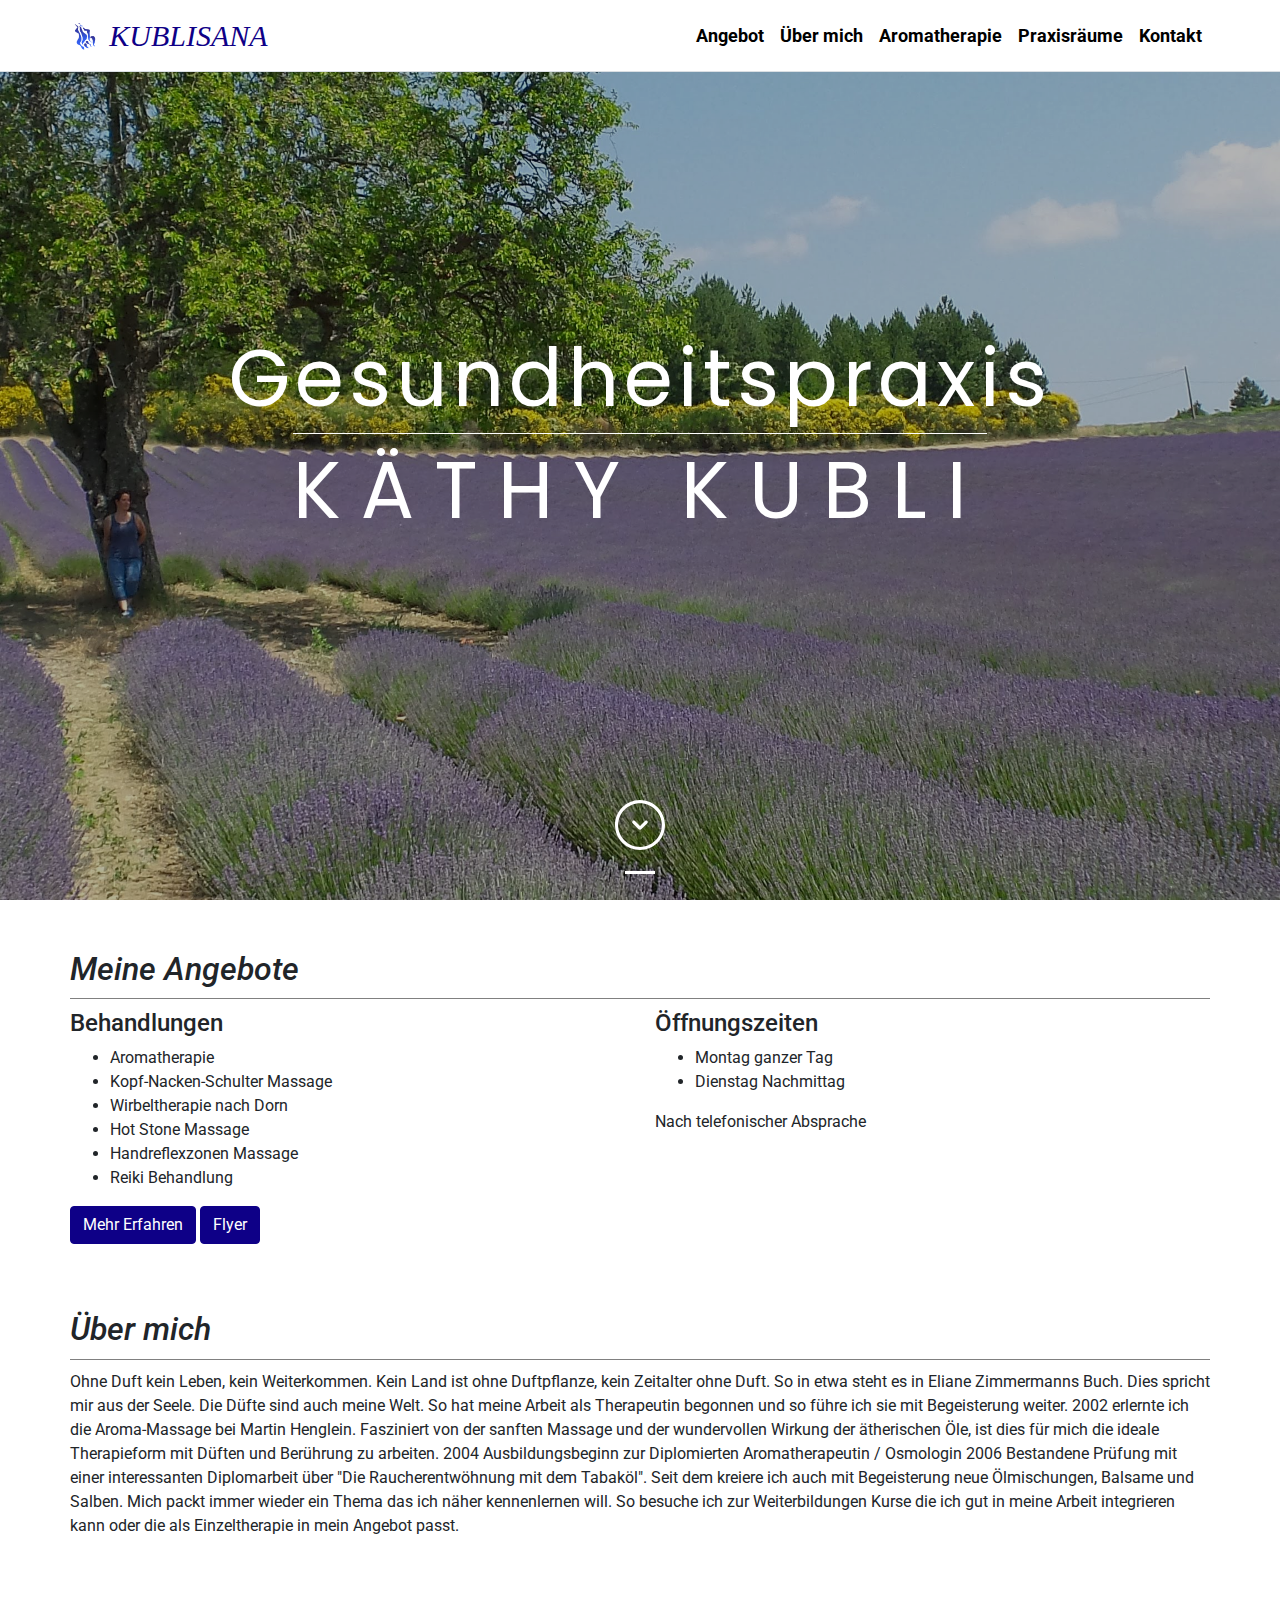
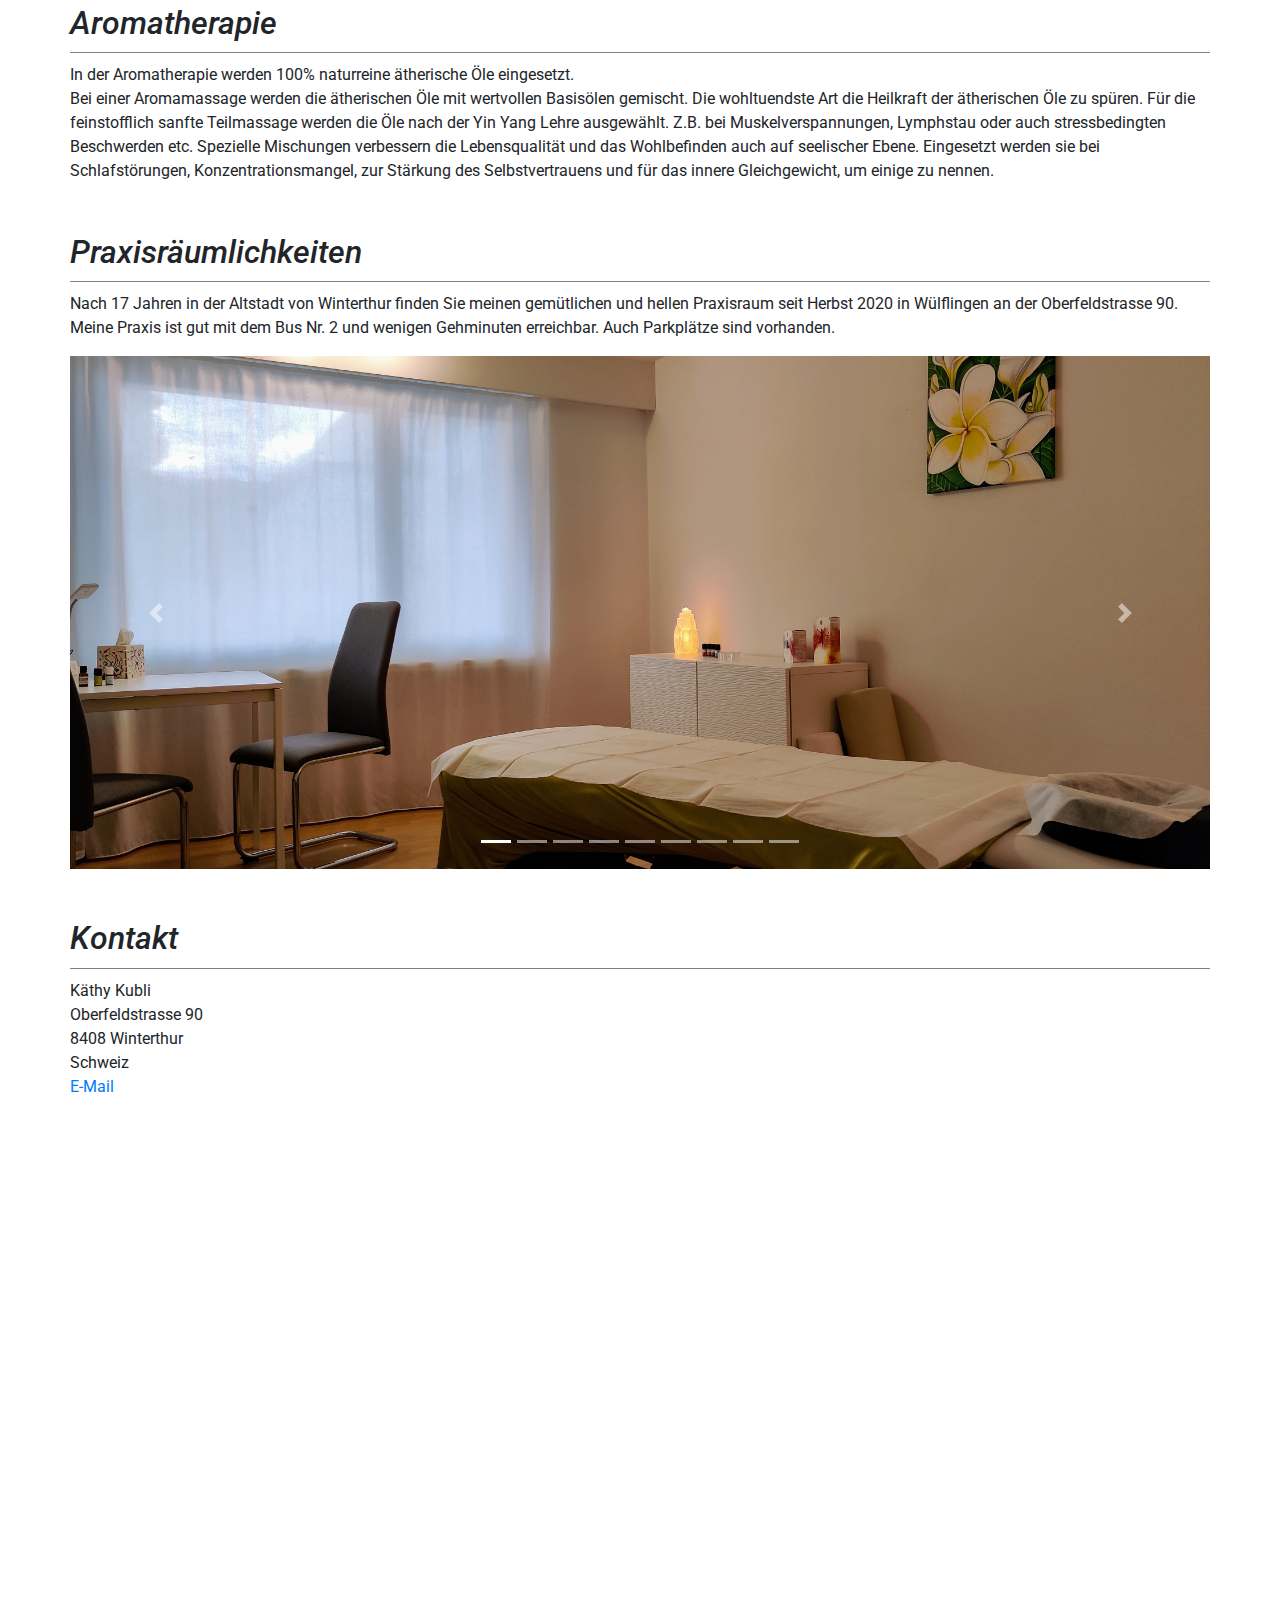
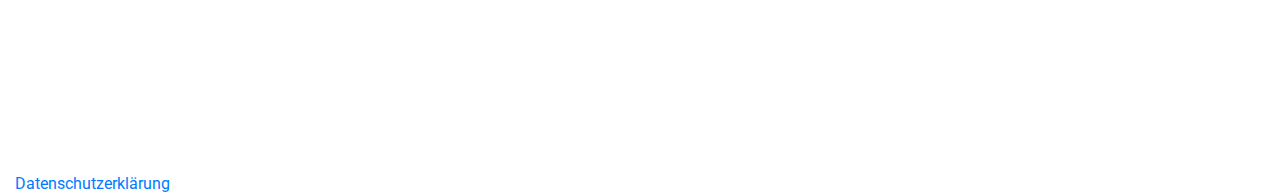
<file: index.html>
<!DOCTYPE html>
<html lang="en-US">
<head>
    <meta http-equiv="X-UA-Compatible" content="IE=edge"/>
	<meta name="description" content="Kublisana Webseite"/>

    <meta charset="utf-8"/>
    <title>Kublisana</title>
    <meta name="viewport"
          content="width=device-width, initial-scale=1.0, maximum-scale=1.0, user-scalable=no, viewport-fit=cover"/>
    <meta name="referrer" content="origin-when-cross-origin"/>
    <link rel="stylesheet" href="https://stackpath.bootstrapcdn.com/bootstrap/4.4.1/css/bootstrap.min.css"
          integrity="sha384-Vkoo8x4CGsO3+Hhxv8T/Q5PaXtkKtu6ug5TOeNV6gBiFeWPGFN9MuhOf23Q9Ifjh" crossorigin="anonymous">
    <script src="https://code.jquery.com/jquery-3.4.1.slim.min.js"
            integrity="sha384-J6qa4849blE2+poT4WnyKhv5vZF5SrPo0iEjwBvKU7imGFAV0wwj1yYfoRSJoZ+n"
            crossorigin="anonymous"></script>
    <script src="https://cdn.jsdelivr.net/npm/popper.js@1.16.0/dist/umd/popper.min.js"
            integrity="sha384-Q6E9RHvbIyZFJoft+2mJbHaEWldlvI9IOYy5n3zV9zzTtmI3UksdQRVvoxMfooAo"
            crossorigin="anonymous"></script>
    <script src="https://stackpath.bootstrapcdn.com/bootstrap/4.4.1/js/bootstrap.min.js"
            integrity="sha384-wfSDF2E50Y2D1uUdj0O3uMBJnjuUD4Ih7YwaYd1iqfktj0Uod8GCExl3Og8ifwB6"
            crossorigin="anonymous"></script>


    <link href="https://fonts.googleapis.com/css2?family=Poppins:wght@400;500;600;700;800&display=swap"
          rel="stylesheet">
    <link href="https://fonts.googleapis.com/css2?family=Roboto&display=swap" rel="stylesheet">

    <link rel="stylesheet" href="assets/css/main.css">
	<!-- Google Tag Manager -->
<script>(function(w,d,s,l,i){w[l]=w[l]||[];w[l].push({'gtm.start':
new Date().getTime(),event:'gtm.js'});var f=d.getElementsByTagName(s)[0],
j=d.createElement(s),dl=l!='dataLayer'?'&l='+l:'';j.async=true;j.src=
'https://www.googletagmanager.com/gtm.js?id='+i+dl;f.parentNode.insertBefore(j,f);
})(window,document,'script','dataLayer','GTM-TBK74HD');</script>
<!-- End Google Tag Manager -->

</head>
<body class="ltr">
<!-- Google Tag Manager (noscript) -->
<noscript><iframe src="https://www.googletagmanager.com/ns.html?id=GTM-TBK74HD"
height="0" width="0" style="display:none;visibility:hidden"></iframe></noscript>
<!-- End Google Tag Manager (noscript) -->
<div class="header">


    <nav class="navbar navbar-expand-lg fixed-top container-fluid d-none d-md-block">
        <div class="container-fluid">
            <a class="navbar-brand" href="#">
			<img src="assets/media/images/logo.PNG" height="35" class="d-inline-block align-text-top" alt="Logo" />
			Kublisana</a>
            <button class="navbar-toggler" type="button" data-toggle="collapse" data-target="#navbarNav"
                    aria-controls="navbarNav" aria-expanded="false" aria-label="Toggle navigation">
                <span class="navbar-toggler-icon"></span>
            </button>
            <div class="collapse navbar-collapse " id="navbarNav">
                <ul class="navbar-nav">
                    <li class="nav-item">
                        <a class="nav-link" href="#offer-anchor">Angebot</a>
                    </li>
                    <li class="nav-item active">
                        <a class="nav-link" href="#about-anchor">Über mich</a>
                    </li>
                    <li class="nav-item">
                        <a class="nav-link" href="#aroma-anchor">Aromatherapie</a>
                    </li>
                    <li class="nav-item">
                        <a class="nav-link" href="#room-anchor">Praxisräume</a>
                    </li>
                    <li class="nav-item">
                        <a class="nav-link" href="#contact-anchor">Kontakt</a>
                    </li>
                </ul>
            </div>
        </div>
    </nav>

    <div id="entry-image" class="d-md-none">
        <img src="assets/media/images/titelbild.jpg" alt="Titelbild"/>
        <div class="hero">
            <h1>
                <p>Gesundheitspraxis</p>
                <span>Käthy Kubli</span>
            </h1>
        </div>
    </div>

    <div id="entry-slider" class="carousel slide d-none d-md-block" data-interval="false" data-ride="carousel">
        <ol class="carousel-indicators">
            <li data-target="#entry-slider" data-slide-to="0" class="active"></li>
        </ol>
        <div class="carousel-inner">
            <div class="carousel-item active">
                <img style="transform: translate(0,-290px);" class="d-block" src="assets/media/images/titelbild.jpg"
                     alt="Fliederfeld">
            </div>
        </div>
       <!-- <a class="carousel-control-prev" href="#entry-slider" role="button" data-slide="prev">
            <span class="carousel-control-prev-icon" aria-hidden="true"></span>
            <span class="sr-only">Zurück</span>
        </a>
        <a class="carousel-control-next" href="#entry-slider" role="button" data-slide="next">
            <span class="carousel-control-next-icon" aria-hidden="true"></span>
            <span class="sr-only">Weiter</span>
        </a>-->
    </div>


    <div class="overlay d-none d-md-block">
        <div class="hero">
            <h1>
                <p>Gesundheitspraxis</p>
                <span>Käthy Kubli</span>
            </h1>


        </div>
		<a id="scroll" href="#offer-anchor">
			<svg viewBox="0 0 32 32">

				<path class="st0"
					  d="M16,32C7.2,32,0,24.8,0,16S7.2,0,16,0s16,7.2,16,16S24.8,32,16,32z M16,2C8.3,2,2,8.3,2,16s6.3,14,14,14  s14-6.3,14-14S23.7,2,16,2z"></path>
				<path class="st0"
					  d="M20.7,14.8l-3.8,3.8C16.6,18.9,16.3,19,16,19c-0.3,0-0.6-0.1-0.9-0.3l-3.8-3.8c-0.4-0.4-0.4-1.1,0-1.5  c0.4-0.4,1.1-0.4,1.5,0l3.2,3.2l3.2-3.2c0.4-0.4,1.1-0.4,1.5,0C21.1,13.7,21.1,14.4,20.7,14.8z"></path>
			</svg>
		</a>
    </div>
</div>


<div id="content" class="container-fluid">
    <section id="offer">
	<span class="anchor" id="offer-anchor"></span>
        <div class="row">
            <div class="col-md-12">
            <h2>Meine Angebote</h2>
            </div>
        </div>
        <div class="row">
            <div class="col-md-6">
                <h3>Behandlungen</h3>

				<ul>
					<li>Aromatherapie</li>
					<li>Kopf-Nacken-Schulter Massage</li>
					<li>Wirbeltherapie nach Dorn</li>
					<li>Hot Stone Massage</li>
					<li>Handreflexzonen Massage</li>
					<li>Reiki Behandlung</li>

				</ul>

				<a class="btn btn-primary" href="#aroma-anchor">Mehr Erfahren</a>
				<a class="btn btn-primary" href="assets/media/flyer.pdf" download>Flyer</a>
				<p></p>
            </div>
            <div class="col-md-6">
                <h3>Öffnungszeiten</h3>
				<ul>
					<li>Montag ganzer Tag</li>
					<li>Dienstag Nachmittag</li>
				</ul>
				<p>Nach telefonischer Absprache</p>
            </div>
        </div>
    </section>
    <section id="about">
		<span class="anchor" id="about-anchor"></span>
        <div class="row">
            <div class="col-12">
                <h2>Über mich</h2>
				<p>Ohne Duft kein Leben, kein Weiterkommen. Kein Land ist ohne Duftpflanze, kein Zeitalter ohne Duft. So in etwa steht es in Eliane Zimmermanns Buch.

Dies spricht mir aus der Seele. Die Düfte sind auch meine Welt. So hat meine Arbeit als Therapeutin begonnen und so führe ich sie mit Begeisterung weiter.

2002 erlernte ich die Aroma-Massage bei Martin Henglein. Fasziniert von der sanften Massage und der wundervollen Wirkung der ätherischen Öle, ist dies für mich die ideale Therapieform mit Düften und Berührung zu arbeiten.

2004 Ausbildungsbeginn zur Diplomierten Aromatherapeutin / Osmologin
2006 Bestandene Prüfung mit einer interessanten Diplomarbeit über "Die Raucherentwöhnung mit dem Tabaköl".

Seit dem kreiere ich auch mit Begeisterung neue Ölmischungen, Balsame und Salben.

Mich packt immer wieder ein Thema das ich näher kennenlernen will. So besuche ich zur Weiterbildungen Kurse die ich gut in meine Arbeit integrieren kann oder die als Einzeltherapie in mein Angebot passt.</p>
            </div>
        </div>
    </section>
    <section id="aroma">
		<span class="anchor" id="aroma-anchor"></span>
        <h2>Aromatherapie</h2>
				<p>In der Aromatherapie werden 100% naturreine ätherische Öle eingesetzt.<br>
		Bei einer Aromamassage werden die ätherischen Öle mit wertvollen Basisölen gemischt. Die
		wohltuendste Art die Heilkraft der ätherischen Öle zu spüren. Für die feinstofflich sanfte
		Teilmassage werden die Öle nach der Yin Yang Lehre ausgewählt.
		Z.B. bei Muskelverspannungen, Lymphstau oder auch stressbedingten Beschwerden etc.
		Spezielle Mischungen verbessern die Lebensqualität und das Wohlbefinden auch auf
		seelischer Ebene. Eingesetzt werden sie bei Schlafstörungen, Konzentrationsmangel, zur
		Stärkung des Selbstvertrauens und für das innere Gleichgewicht, um einige zu nennen.</p>

    </section>

	<section id="room">
		<span class="anchor" id="room-anchor"></span>
        <h2>Praxisräumlichkeiten</h2>
        <p>Nach 17 Jahren in der Altstadt von Winterthur finden Sie meinen gemütlichen und hellen
Praxisraum seit Herbst 2020 in Wülflingen an der Oberfeldstrasse 90. Meine Praxis ist gut
mit dem Bus Nr. 2 und wenigen Gehminuten erreichbar. Auch Parkplätze sind vorhanden.</p>

        <div id="gallery-room" class="carousel slide d-md-block" data-interval="false" data-ride="carousel">
            <ol class="carousel-indicators">
                <li data-target="#gallery-room" data-slide-to="0" class="active"></li>
                <li data-target="#gallery-room" data-slide-to="1"></li>
                <li data-target="#gallery-room" data-slide-to="2"></li>
                <li data-target="#gallery-room" data-slide-to="3"></li>
                <li data-target="#gallery-room" data-slide-to="4"></li>
                <li data-target="#gallery-room" data-slide-to="6"></li>
                <li data-target="#gallery-room" data-slide-to="7"></li>
                <li data-target="#gallery-room" data-slide-to="8"></li>
                <li data-target="#gallery-room" data-slide-to="9"></li>
            </ol>
            <div class="carousel-inner">
              <div class="carousel-item active">
                          <img class="d-block" src="assets/media/images/praxis/6.jpg"
                               alt="">
      				</div>
                <div class="carousel-item ">
                    <img class="d-block" src="assets/media/images/praxis/2.jpg" alt="">
                </div>
                <div class="carousel-item">
                    <img class="d-block" src="assets/media/images/praxis/3.jpg" alt="">
                </div>
                <div class="carousel-item">
                    <img class="d-block" src="assets/media/images/praxis/4.jpg"
                         alt="">
				</div>
				<div class="carousel-item">
                    <img class="d-block" src="assets/media/images/praxis/5.jpg"
                         alt="">
				</div>

				<div class="carousel-item">
                    <img class="d-block" src="assets/media/images/praxis/7.jpg"
                         alt="">
				</div>
				<div class="carousel-item">
                    <img class="d-block" src="assets/media/images/praxis/8.jpg"
                         alt="">
				</div>
				<div class="carousel-item">
                    <img class="d-block" src="assets/media/images/praxis/9.jpg"
                         alt="">
				</div>
        <div class="carousel-item ">
            <img class="d-block" src="assets/media/images/praxis/1.jpg" alt="">
        </div>
            </div>
            <a class="carousel-control-prev" href="#gallery-room" role="button" data-slide="prev">
                <span class="carousel-control-prev-icon" aria-hidden="true"></span>
                <span class="sr-only">Zurück</span>
            </a>
            <a class="carousel-control-next" href="#gallery-room" role="button" data-slide="next">
                <span class="carousel-control-next-icon" aria-hidden="true"></span>
                <span class="sr-only">Weiter</span>
            </a>

        </div>

    </section>
    <section id="contact">
		<span class="anchor" id="contact-anchor"></span>
        <h2>Kontakt</h2>
        <p><span>Käthy Kubli</span>
            <span>Oberfeldstrasse 90</span>
            <span>8408 Winterthur</span>
            <span>Schweiz</span>
			<a href="#mail" class="mail" data-email="kathy.kubliATkublisanaDOTch">E-Mail</a>
        </p>
        <div class="d-none d-lg-block">
            <iframe title="Google Maps - Praxis" src="https://www.google.com/maps/embed?pb=!1m18!1m12!1m3!1d2695.05284409421!2d8.69643771532428!3d47.50836207917831!2m3!1f0!2f0!3f0!3m2!1i1024!2i768!4f13.1!3m3!1m2!1s0x479a99595aea8a27%3A0x4edd6300c7eb239!2sOberfeldstrasse%2090%2C%208408%20Winterthur!5e0!3m2!1sde!2sch!4v1641400007560!5m2!1sde!2sch" width="1170" height="600" frameborder="0" style="border:0;" allowfullscreen="" aria-hidden="false" tabindex="0"></iframe>
        </div>
        <div class="d-lg-none">
            <a href="https://goo.gl/maps/1qMDCoZV1VMwVZVb6">Link zu Google Maps</a>
        </div>

    </section>

</div>
<footer class="container-fluid">
<div class="row">
<div class="col-12">
<a href="assets/media/datenschutz.html">Datenschutzerklärung</a>
</div>
</div>
</footer>

<script type="text/javascript">
jQuery('document').ready(function () {
    jQuery('.mail').on('click',function(event)
    {
        event.preventDefault();
        jQuery(this).off("click");
        var email = jQuery(this).attr("data-email").replace(/AT/,'@').replace(/DOT/,'.');
        jQuery(this).removeClass("hiddenMail");
        jQuery(this).html(email);
        jQuery(this).attr("href","mailto:"+email);
    });
});
</script>
</body>
</html>
</file>
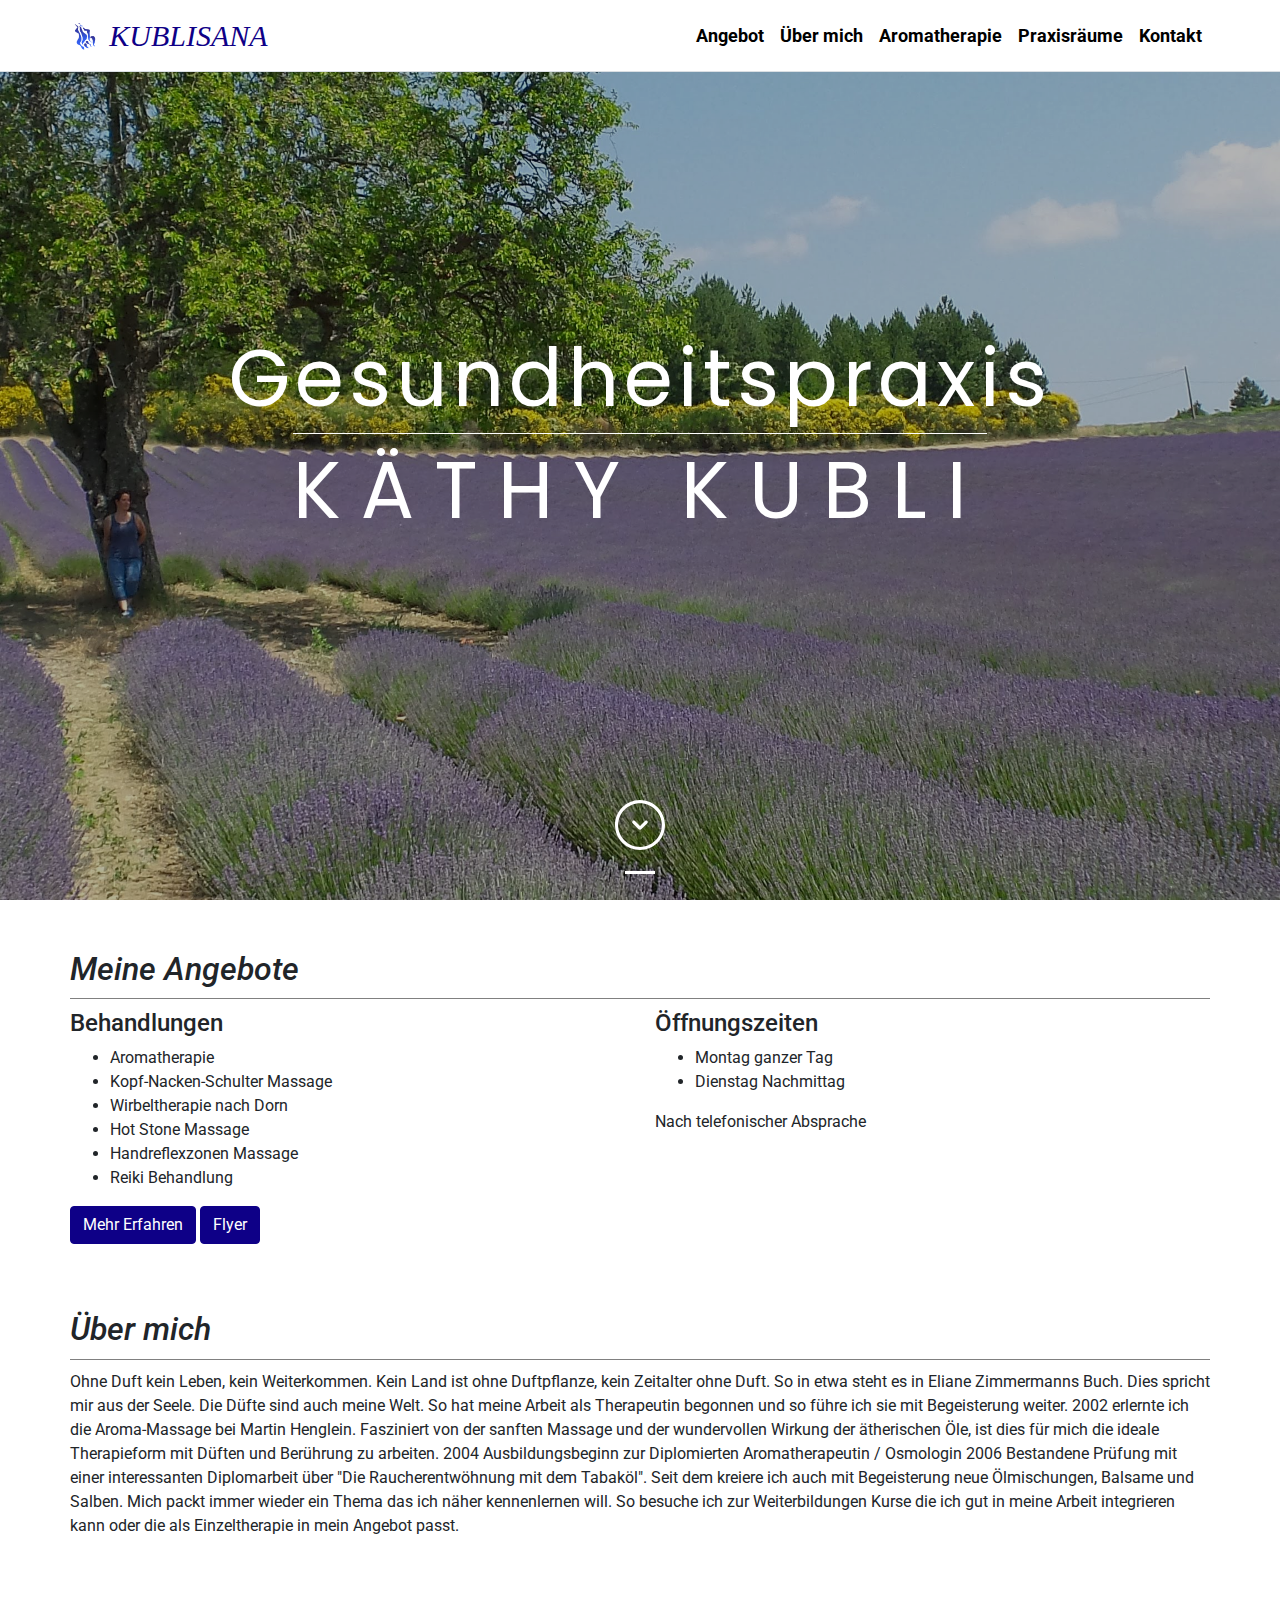
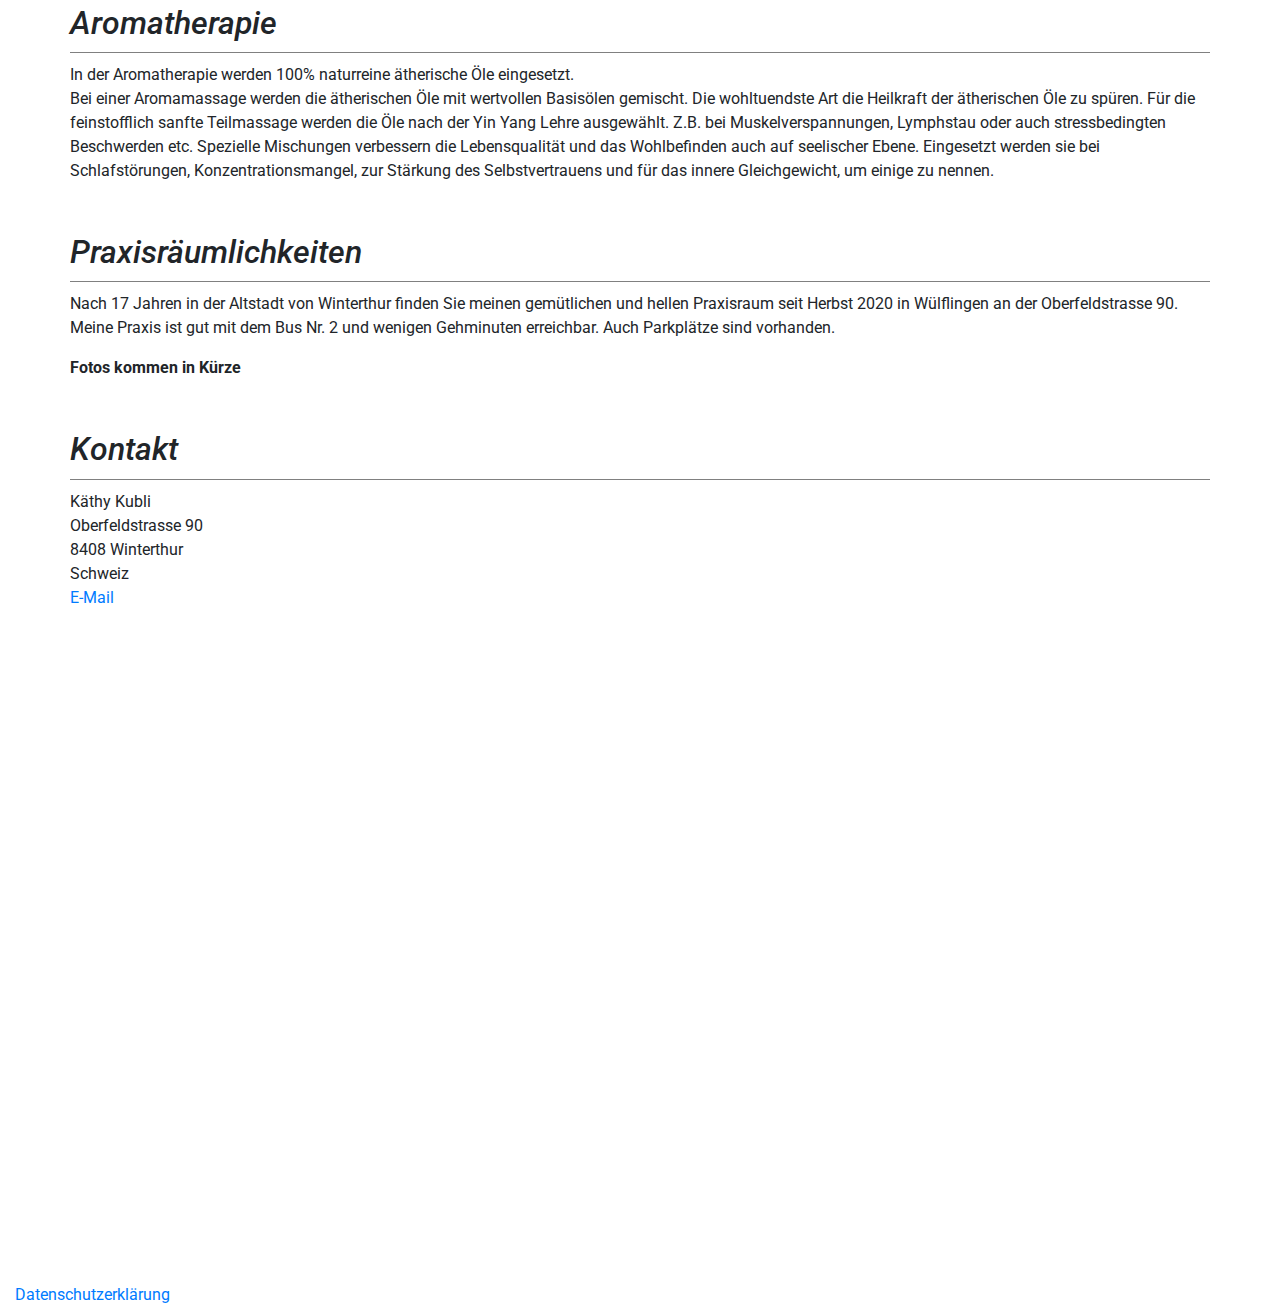
<file: web/index.html>
<!DOCTYPE html>
<html lang="en-US">
<head>
    <meta http-equiv="X-UA-Compatible" content="IE=edge"/>
	<meta name="description" content="Kublisana Webseite"/>

    <meta charset="utf-8"/>
    <title>Kublisana</title>
    <meta name="viewport"
          content="width=device-width, initial-scale=1.0, maximum-scale=1.0, user-scalable=no, viewport-fit=cover"/>
    <meta name="referrer" content="origin-when-cross-origin"/>
    <link rel="stylesheet" href="https://stackpath.bootstrapcdn.com/bootstrap/4.4.1/css/bootstrap.min.css"
          integrity="sha384-Vkoo8x4CGsO3+Hhxv8T/Q5PaXtkKtu6ug5TOeNV6gBiFeWPGFN9MuhOf23Q9Ifjh" crossorigin="anonymous">
    <script src="https://code.jquery.com/jquery-3.4.1.slim.min.js"
            integrity="sha384-J6qa4849blE2+poT4WnyKhv5vZF5SrPo0iEjwBvKU7imGFAV0wwj1yYfoRSJoZ+n"
            crossorigin="anonymous"></script>
    <script src="https://cdn.jsdelivr.net/npm/popper.js@1.16.0/dist/umd/popper.min.js"
            integrity="sha384-Q6E9RHvbIyZFJoft+2mJbHaEWldlvI9IOYy5n3zV9zzTtmI3UksdQRVvoxMfooAo"
            crossorigin="anonymous"></script>
    <script src="https://stackpath.bootstrapcdn.com/bootstrap/4.4.1/js/bootstrap.min.js"
            integrity="sha384-wfSDF2E50Y2D1uUdj0O3uMBJnjuUD4Ih7YwaYd1iqfktj0Uod8GCExl3Og8ifwB6"
            crossorigin="anonymous"></script>


    <link href="https://fonts.googleapis.com/css2?family=Poppins:wght@400;500;600;700;800&display=swap"
          rel="stylesheet">
    <link href="https://fonts.googleapis.com/css2?family=Roboto&display=swap" rel="stylesheet">

    <link rel="stylesheet" href="assets/css/main.css">
	<!-- Google Tag Manager -->
<script>(function(w,d,s,l,i){w[l]=w[l]||[];w[l].push({'gtm.start':
new Date().getTime(),event:'gtm.js'});var f=d.getElementsByTagName(s)[0],
j=d.createElement(s),dl=l!='dataLayer'?'&l='+l:'';j.async=true;j.src=
'https://www.googletagmanager.com/gtm.js?id='+i+dl;f.parentNode.insertBefore(j,f);
})(window,document,'script','dataLayer','GTM-TBK74HD');</script>
<!-- End Google Tag Manager -->

</head>
<body class="ltr">
<!-- Google Tag Manager (noscript) -->
<noscript><iframe src="https://www.googletagmanager.com/ns.html?id=GTM-TBK74HD"
height="0" width="0" style="display:none;visibility:hidden"></iframe></noscript>
<!-- End Google Tag Manager (noscript) -->
<div class="header">


    <nav class="navbar navbar-expand-lg fixed-top container-fluid d-none d-md-block">
        <div class="container-fluid">
            <a class="navbar-brand" href="#">
			<img src="assets/media/images/logo.PNG" height="35" class="d-inline-block align-text-top" alt="Logo" />
			Kublisana</a>
            <button class="navbar-toggler" type="button" data-toggle="collapse" data-target="#navbarNav"
                    aria-controls="navbarNav" aria-expanded="false" aria-label="Toggle navigation">
                <span class="navbar-toggler-icon"></span>
            </button>
            <div class="collapse navbar-collapse " id="navbarNav">
                <ul class="navbar-nav">
                    <li class="nav-item">
                        <a class="nav-link" href="#offer-anchor">Angebot</a>
                    </li>
                    <li class="nav-item active">
                        <a class="nav-link" href="#about-anchor">Über mich</a>
                    </li>
                    <li class="nav-item">
                        <a class="nav-link" href="#aroma-anchor">Aromatherapie</a>
                    </li>
                    <li class="nav-item">
                        <a class="nav-link" href="#room-anchor">Praxisräume</a>
                    </li>
                    <li class="nav-item">
                        <a class="nav-link" href="#contact-anchor">Kontakt</a>
                    </li>
                </ul>
            </div>
        </div>
    </nav>

    <div id="entry-image" class="d-md-none">
        <img src="assets/media/images/titelbild.jpg" alt="Titelbild"/>
        <div class="hero">
            <h1>
                <p>Gesundheitspraxis</p>
                <span>Käthy Kubli</span>
            </h1>
        </div>
    </div>

    <div id="entry-slider" class="carousel slide d-none d-md-block" data-interval="false" data-ride="carousel">
        <ol class="carousel-indicators">
            <li data-target="#entry-slider" data-slide-to="0" class="active"></li>
        </ol>
        <div class="carousel-inner">
            <div class="carousel-item active">
                <img style="transform: translate(0,-290px);" class="d-block" src="assets/media/images/titelbild.jpg"
                     alt="Fliederfeld">
            </div>
        </div>
       <!-- <a class="carousel-control-prev" href="#entry-slider" role="button" data-slide="prev">
            <span class="carousel-control-prev-icon" aria-hidden="true"></span>
            <span class="sr-only">Zurück</span>
        </a>
        <a class="carousel-control-next" href="#entry-slider" role="button" data-slide="next">
            <span class="carousel-control-next-icon" aria-hidden="true"></span>
            <span class="sr-only">Weiter</span>
        </a>-->
    </div>


    <div class="overlay d-none d-md-block">
        <div class="hero">
            <h1>
                <p>Gesundheitspraxis</p>
                <span>Käthy Kubli</span>
            </h1>


        </div>
		<a id="scroll" href="#offer-anchor">
			<svg viewBox="0 0 32 32">

				<path class="st0"
					  d="M16,32C7.2,32,0,24.8,0,16S7.2,0,16,0s16,7.2,16,16S24.8,32,16,32z M16,2C8.3,2,2,8.3,2,16s6.3,14,14,14  s14-6.3,14-14S23.7,2,16,2z"></path>
				<path class="st0"
					  d="M20.7,14.8l-3.8,3.8C16.6,18.9,16.3,19,16,19c-0.3,0-0.6-0.1-0.9-0.3l-3.8-3.8c-0.4-0.4-0.4-1.1,0-1.5  c0.4-0.4,1.1-0.4,1.5,0l3.2,3.2l3.2-3.2c0.4-0.4,1.1-0.4,1.5,0C21.1,13.7,21.1,14.4,20.7,14.8z"></path>
			</svg>
		</a>
    </div>
</div>


<div id="content" class="container-fluid">
    <section id="offer">
	<span class="anchor" id="offer-anchor"></span>
        <div class="row">
            <div class="col-md-12">
            <h2>Meine Angebote</h2>
            </div>
        </div>
        <div class="row">
            <div class="col-md-6">
                <h3>Behandlungen</h3>

				<ul>
					<li>Aromatherapie</li>
					<li>Kopf-Nacken-Schulter Massage</li>
					<li>Wirbeltherapie nach Dorn</li>
					<li>Hot Stone Massage</li>
					<li>Handreflexzonen Massage</li>
					<li>Reiki Behandlung</li>
					
				</ul>

				<a class="btn btn-primary" href="#aroma-anchor">Mehr Erfahren</a>
				<a class="btn btn-primary" href="assets/media/flyer.pdf" download>Flyer</a>
				<p></p>
            </div>
            <div class="col-md-6">
                <h3>Öffnungszeiten</h3>
				<ul>
					<li>Montag ganzer Tag</li>
					<li>Dienstag Nachmittag</li>
				</ul>
				<p>Nach telefonischer Absprache</p>
            </div>
        </div>
    </section>
    <section id="about">
		<span class="anchor" id="about-anchor"></span>
        <div class="row">
            <div class="col-12">
                <h2>Über mich</h2>
				<p>Ohne Duft kein Leben, kein Weiterkommen. Kein Land ist ohne Duftpflanze, kein Zeitalter ohne Duft. So in etwa steht es in Eliane Zimmermanns Buch.

Dies spricht mir aus der Seele. Die Düfte sind auch meine Welt. So hat meine Arbeit als Therapeutin begonnen und so führe ich sie mit Begeisterung weiter.

2002 erlernte ich die Aroma-Massage bei Martin Henglein. Fasziniert von der sanften Massage und der wundervollen Wirkung der ätherischen Öle, ist dies für mich die ideale Therapieform mit Düften und Berührung zu arbeiten.

2004 Ausbildungsbeginn zur Diplomierten Aromatherapeutin / Osmologin
2006 Bestandene Prüfung mit einer interessanten Diplomarbeit über "Die Raucherentwöhnung mit dem Tabaköl".

Seit dem kreiere ich auch mit Begeisterung neue Ölmischungen, Balsame und Salben. 

Mich packt immer wieder ein Thema das ich näher kennenlernen will. So besuche ich zur Weiterbildungen Kurse die ich gut in meine Arbeit integrieren kann oder die als Einzeltherapie in mein Angebot passt.</p>
            </div>
        </div>
    </section>
    <section id="aroma">
		<span class="anchor" id="aroma-anchor"></span>
        <h2>Aromatherapie</h2>
				<p>In der Aromatherapie werden 100% naturreine ätherische Öle eingesetzt.<br>
		Bei einer Aromamassage werden die ätherischen Öle mit wertvollen Basisölen gemischt. Die
		wohltuendste Art die Heilkraft der ätherischen Öle zu spüren. Für die feinstofflich sanfte
		Teilmassage werden die Öle nach der Yin Yang Lehre ausgewählt.
		Z.B. bei Muskelverspannungen, Lymphstau oder auch stressbedingten Beschwerden etc.
		Spezielle Mischungen verbessern die Lebensqualität und das Wohlbefinden auch auf
		seelischer Ebene. Eingesetzt werden sie bei Schlafstörungen, Konzentrationsmangel, zur
		Stärkung des Selbstvertrauens und für das innere Gleichgewicht, um einige zu nennen.</p>

    </section>
    
	<section id="room">
		<span class="anchor" id="room-anchor"></span>
        <h2>Praxisräumlichkeiten</h2>
        <p>Nach 17 Jahren in der Altstadt von Winterthur finden Sie meinen gemütlichen und hellen
Praxisraum seit Herbst 2020 in Wülflingen an der Oberfeldstrasse 90. Meine Praxis ist gut
mit dem Bus Nr. 2 und wenigen Gehminuten erreichbar. Auch Parkplätze sind vorhanden.</p>

		<b>Fotos kommen in Kürze</b>
        <!--<div id="gallery-room" class="carousel slide d-md-block" data-interval="false" data-ride="carousel">
            <ol class="carousel-indicators">
                <li data-target="#gallery-room" data-slide-to="0" class="active"></li>
                <li data-target="#gallery-room" data-slide-to="1"></li>
                <li data-target="#gallery-room" data-slide-to="2"></li>
                <li data-target="#gallery-room" data-slide-to="3"></li>
                <li data-target="#gallery-room" data-slide-to="4"></li>
                <li data-target="#gallery-room" data-slide-to="6"></li>
                <li data-target="#gallery-room" data-slide-to="7"></li>
                <li data-target="#gallery-room" data-slide-to="8"></li>
                <li data-target="#gallery-room" data-slide-to="9"></li>
                <li data-target="#gallery-room" data-slide-to="10"></li>
                <li data-target="#gallery-room" data-slide-to="11"></li>
            </ol>
            <div class="carousel-inner">
                <div class="carousel-item active">
                    <img class="d-block" src="assets/media/images/1.jpg" alt="">
                </div>
                <div class="carousel-item">
                    <img class="d-block" src="assets/media/images/2.jpg" alt="">
                </div>
                <div class="carousel-item">
                    <img class="d-block" src="assets/media/images/3.jpg" alt="">
                </div>
                <div class="carousel-item">
                    <img class="d-block" src="assets/media/images/4.jpg"
                         alt="">
				</div>
				<div class="carousel-item">
                    <img class="d-block" src="assets/media/images/5.jpg"
                         alt="">
				</div>
				<div class="carousel-item">
                    <img class="d-block" src="assets/media/images/6.jpeg"
                         alt="">
				</div>
				<div class="carousel-item">
                    <img class="d-block" src="assets/media/images/7.jpeg"
                         alt="">
				</div>
				<div class="carousel-item">
                    <img class="d-block" src="assets/media/images/8.jpeg"
                         alt="">
				</div>
				<div class="carousel-item">
                    <img class="d-block" src="assets/media/images/9.jpeg"
                         alt="">
				</div>
				<div class="carousel-item">
                    <img class="d-block" src="assets/media/images/10.jpeg"
                         alt="">
				</div>
				<div class="carousel-item">
                    <img class="d-block" src="assets/media/images/11.jpeg"
                         alt="">
				</div>				
            </div>
            <a class="carousel-control-prev" href="#gallery-room" role="button" data-slide="prev">
                <span class="carousel-control-prev-icon" aria-hidden="true"></span>
                <span class="sr-only">Zurück</span>
            </a>
            <a class="carousel-control-next" href="#gallery-room" role="button" data-slide="next">
                <span class="carousel-control-next-icon" aria-hidden="true"></span>
                <span class="sr-only">Weiter</span>
            </a>

        </div>-->

    </section>
    <section id="contact">
		<span class="anchor" id="contact-anchor"></span>
        <h2>Kontakt</h2>
        <p><span>Käthy Kubli</span>
            <span>Oberfeldstrasse 90</span>
            <span>8408 Winterthur</span>
            <span>Schweiz</span>
			<a href="#mail" class="mail" data-email="kathy.kubliATkublisanaDOTch">E-Mail</a>
        </p>
        <div class="d-none d-lg-block">
            <iframe title="Google Maps - Praxis" src="https://www.google.com/maps/embed?pb=!1m18!1m12!1m3!1d2695.05284409421!2d8.69643771532428!3d47.50836207917831!2m3!1f0!2f0!3f0!3m2!1i1024!2i768!4f13.1!3m3!1m2!1s0x479a99595aea8a27%3A0x4edd6300c7eb239!2sOberfeldstrasse%2090%2C%208408%20Winterthur!5e0!3m2!1sde!2sch!4v1641400007560!5m2!1sde!2sch" width="1170" height="600" frameborder="0" style="border:0;" allowfullscreen="" aria-hidden="false" tabindex="0"></iframe>
        </div>
        <div class="d-lg-none">
            <a href="https://goo.gl/maps/1qMDCoZV1VMwVZVb6">Link zu Google Maps</a>
        </div>

    </section>

</div>
<footer class="container-fluid">
<div class="row">
<div class="col-12">
<a href="assets/media/datenschutz.html">Datenschutzerklärung</a>
</div>
</div>
</footer>

<script type="text/javascript">
jQuery('document').ready(function () {
    jQuery('.mail').on('click',function(event)
    {
        event.preventDefault();
        jQuery(this).off("click");
        var email = jQuery(this).attr("data-email").replace(/AT/,'@').replace(/DOT/,'.');
        jQuery(this).removeClass("hiddenMail");
        jQuery(this).html(email);
        jQuery(this).attr("href","mailto:"+email);
    });
});
</script>
</body>
</html>
</file>
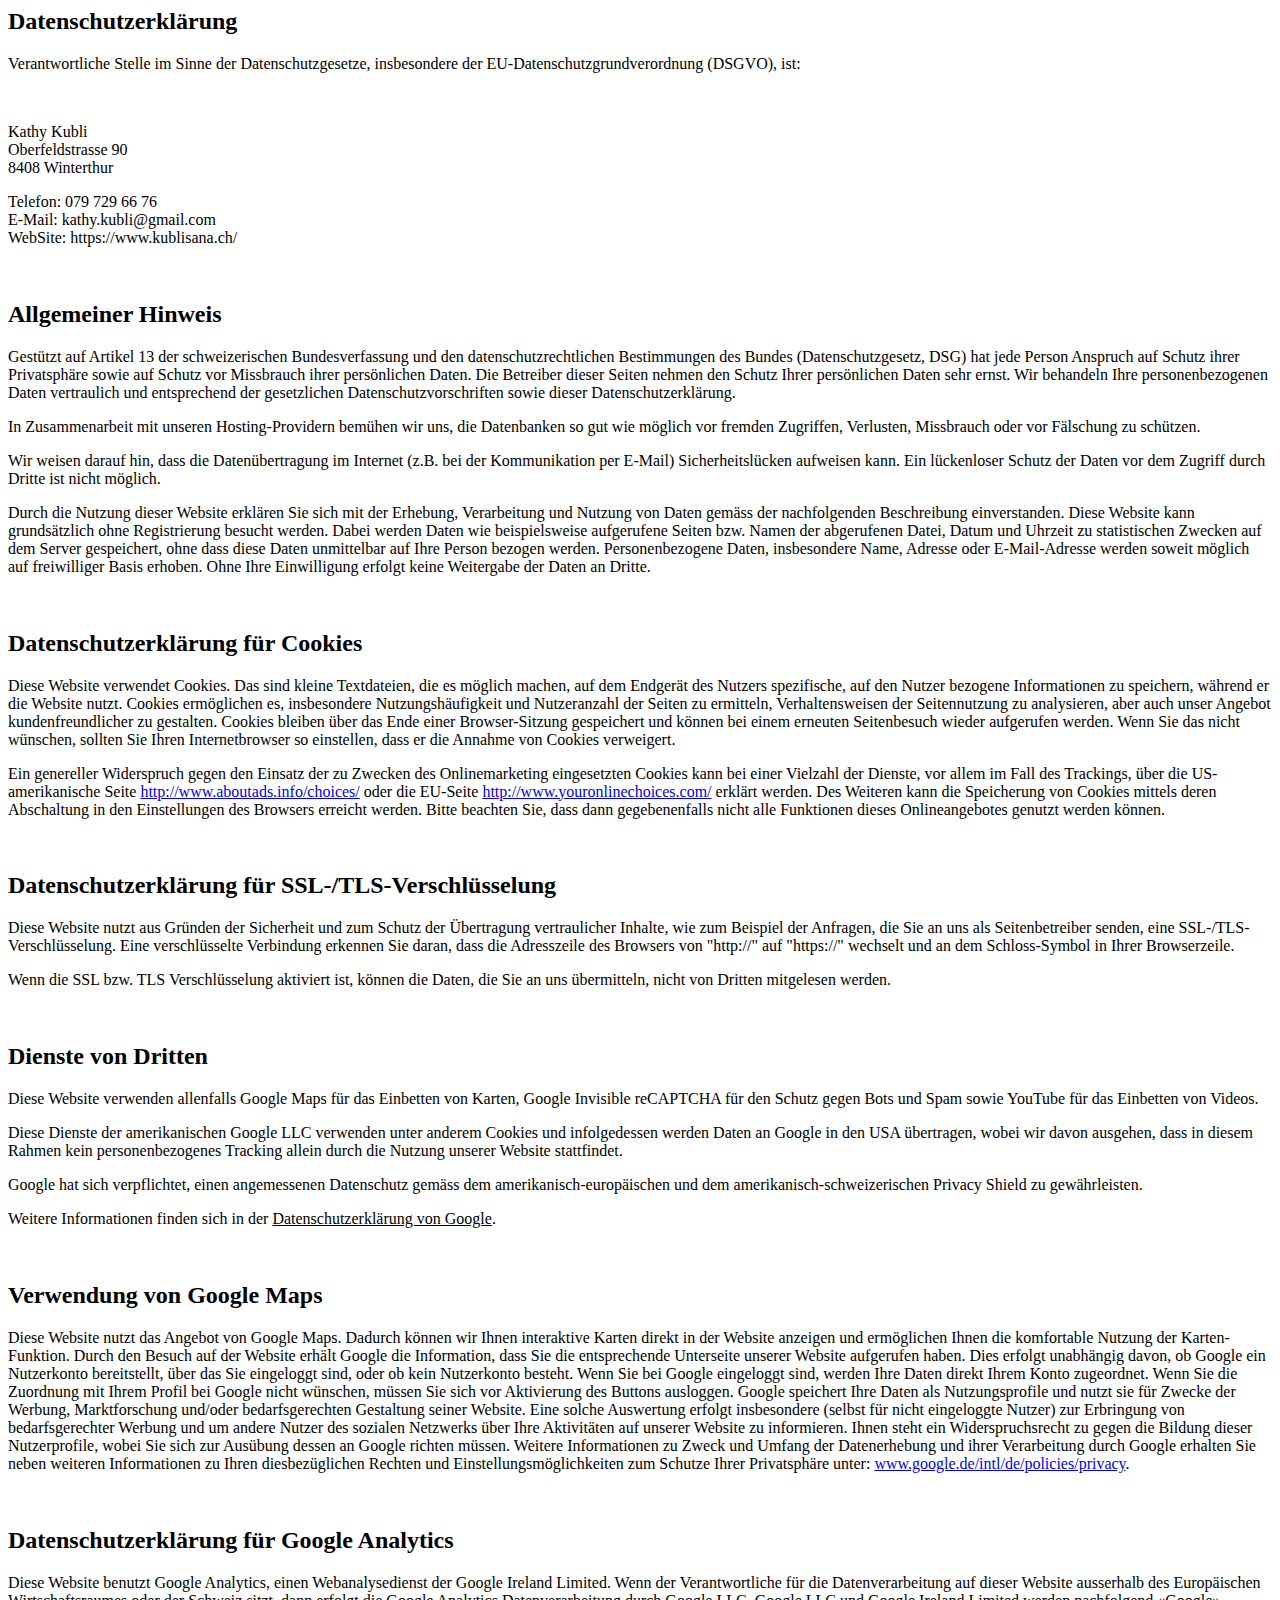
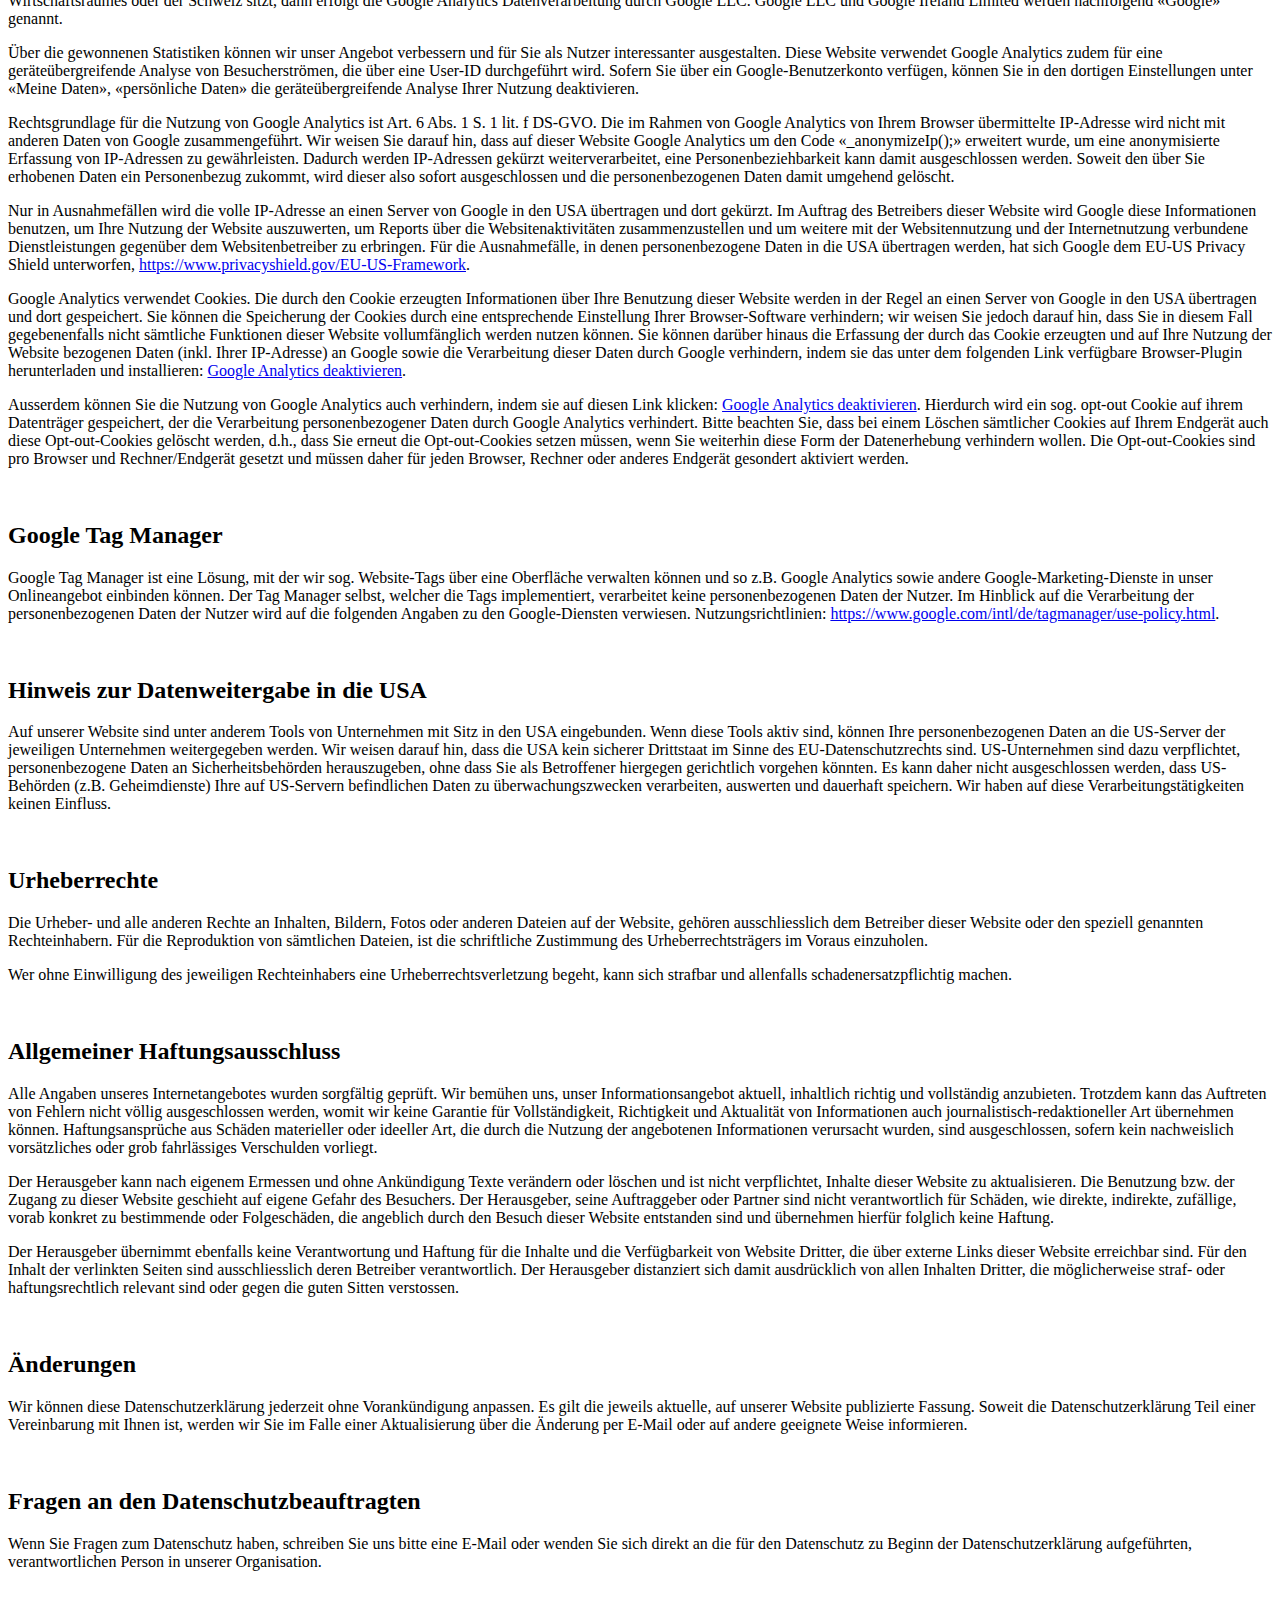
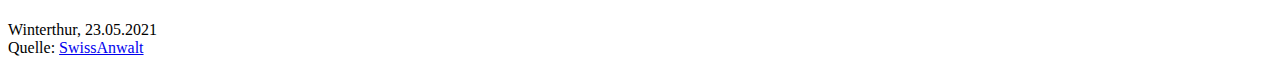
<file: assets/media/datenschutz.html>
<html>
<meta charset="utf-8"/>
<h2>Datenschutzerkl&auml;rung</h2><p>Verantwortliche Stelle im Sinne der Datenschutzgesetze, insbesondere der EU-Datenschutzgrundverordnung (DSGVO), ist:</p><br/><p>Kathy Kubli<br/>Oberfeldstrasse 90<br/>8408 Winterthur</p><p>Telefon: 079 729 66 76<br/>E-Mail: kathy.kubli@gmail.com<br/>WebSite: https://www.kublisana.ch/ </p><p>&nbsp;</p><h2>Allgemeiner Hinweis</h2> <p>Gest&uuml;tzt auf Artikel 13 der schweizerischen Bundesverfassung und den datenschutzrechtlichen Bestimmungen des Bundes (Datenschutzgesetz, DSG<!--DSG-->) hat jede Person Anspruch auf Schutz ihrer Privatsph&auml;re sowie auf Schutz vor Missbrauch ihrer pers&ouml;nlichen Daten. Die Betreiber dieser Seiten nehmen den Schutz Ihrer pers&ouml;nlichen Daten sehr ernst. Wir behandeln Ihre personenbezogenen Daten vertraulich und entsprechend der gesetzlichen Datenschutzvorschriften sowie dieser Datenschutzerkl&auml;rung.</p><p>In Zusammenarbeit mit unseren Hosting-Providern bem&uuml;hen wir uns, die Datenbanken so gut wie m&ouml;glich vor fremden Zugriffen, Verlusten, Missbrauch oder vor F&auml;lschung zu sch&uuml;tzen.</p><p>Wir weisen darauf hin, dass die Daten&uuml;bertragung im Internet (z.B. bei der Kommunikation per E-Mail) Sicherheitsl&uuml;cken aufweisen kann. Ein l&uuml;ckenloser Schutz der Daten vor dem Zugriff durch Dritte ist nicht m&ouml;glich.</p><p>Durch die Nutzung dieser Website erkl&auml;ren Sie sich mit der Erhebung, Verarbeitung und Nutzung von Daten gem&auml;ss der nachfolgenden Beschreibung einverstanden. Diese Website kann grunds&auml;tzlich ohne Registrierung besucht werden. Dabei werden Daten wie beispielsweise aufgerufene Seiten bzw. Namen der abgerufenen Datei, Datum und Uhrzeit zu statistischen Zwecken auf dem Server gespeichert, ohne dass diese Daten unmittelbar auf Ihre Person bezogen werden. Personenbezogene Daten, insbesondere Name, Adresse oder E-Mail-Adresse werden soweit m&ouml;glich auf freiwilliger Basis erhoben. Ohne Ihre Einwilligung erfolgt keine Weitergabe der Daten an Dritte.</p><p>&nbsp;</p><h2>Datenschutzerkl&auml;rung f&uuml;r Cookies</h2><p>Diese Website verwendet Cookies. Das sind kleine Textdateien, die es m&ouml;glich machen, auf dem Endger&auml;t des Nutzers spezifische, auf den Nutzer bezogene Informationen zu speichern, w&auml;hrend er die Website nutzt. Cookies erm&ouml;glichen es, insbesondere Nutzungsh&auml;ufigkeit und Nutzeranzahl der Seiten zu ermitteln, Verhaltensweisen der Seitennutzung zu analysieren, aber auch unser Angebot kundenfreundlicher zu gestalten. <!--Allg.Cookies-->Cookies bleiben &uuml;ber das Ende einer Browser-Sitzung gespeichert und k&ouml;nnen bei einem erneuten Seitenbesuch wieder aufgerufen werden. Wenn Sie das nicht w&uuml;nschen, sollten Sie Ihren Internetbrowser so einstellen, dass er die Annahme von Cookies verweigert.</p> <p>Ein genereller Widerspruch gegen den Einsatz der zu Zwecken des Onlinemarketing eingesetzten Cookies kann bei einer Vielzahl der Dienste, vor allem im Fall des Trackings, über die US-amerikanische Seite <a href="http://www.aboutads.info/choices/" target="_blank" rel="noopener">http://www.aboutads.info/choices/</a> oder die EU-Seite <a href="http://www.youronlinechoices.com/" target="_blank" rel="noopener">http://www.youronlinechoices.com/</a> erklärt werden. Des Weiteren kann die Speicherung von Cookies mittels deren Abschaltung in den Einstellungen des Browsers erreicht werden. Bitte beachten Sie, dass dann gegebenenfalls nicht alle Funktionen dieses Onlineangebotes genutzt werden können.</p> <p>&nbsp;</p><h2>Datenschutzerkl&auml;rung f&uuml;r SSL-/TLS-Verschl&uuml;sselung</h2><p>Diese Website nutzt aus Gr&uuml;nden der Sicherheit und zum Schutz der &Uuml;bertragung vertraulicher Inhalte, wie zum Beispiel der Anfragen, die Sie an uns als Seitenbetreiber senden, eine SSL-/TLS-Verschl&uuml;sselung. Eine verschl&uuml;sselte Verbindung erkennen Sie daran, dass die Adresszeile des Browsers von &quot;http://&quot; auf &quot;https://&quot; wechselt und an dem Schloss-Symbol in Ihrer Browserzeile.</p> <p>Wenn die SSL bzw. TLS Verschl&uuml;sselung aktiviert ist, k&ouml;nnen die Daten, die Sie an uns &uuml;bermitteln, nicht von Dritten mitgelesen werden.</p><p>&nbsp;</p><h2>Dienste von Dritten</h2> <p>Diese Website verwenden allenfalls Google Maps f&uuml;r das Einbetten von Karten, Google Invisible reCAPTCHA f&uuml;r den Schutz gegen Bots und Spam sowie YouTube f&uuml;r das Einbetten von Videos.</p><p>Diese Dienste der amerikanischen Google LLC verwenden unter anderem Cookies und infolgedessen werden Daten an Google in den USA &uuml;bertragen, wobei wir davon ausgehen, dass in diesem Rahmen kein personenbezogenes Tracking allein durch die Nutzung unserer Website stattfindet.</p><p>Google hat sich verpflichtet, einen angemessenen Datenschutz gem&auml;ss dem amerikanisch-europ&auml;ischen und dem amerikanisch-schweizerischen Privacy Shield zu gew&auml;hrleisten.</p><p>Weitere Informationen finden sich in der <a href='https://policies.google.com/privacy?hl=de' target="_blank" rel="noopener" style="color: inherit;">Datenschutzerkl&auml;rung von Google</a>.</p><p>&nbsp;</p><h2>Verwendung von Google Maps</h2> <p>Diese Website nutzt das Angebot von Google Maps. Dadurch können wir Ihnen interaktive Karten direkt in der Website anzeigen und ermöglichen Ihnen die komfortable Nutzung der Karten-Funktion. Durch den Besuch auf der Website erhält Google die Information, dass Sie die entsprechende Unterseite unserer Website aufgerufen haben. Dies erfolgt unabhängig davon, ob Google ein Nutzerkonto bereitstellt, über das Sie eingeloggt sind, oder ob kein Nutzerkonto besteht. Wenn Sie bei Google eingeloggt sind, werden Ihre Daten direkt Ihrem Konto zugeordnet. Wenn Sie die Zuordnung mit Ihrem Profil bei Google nicht wünschen, müssen Sie sich vor Aktivierung des Buttons ausloggen. Google speichert Ihre Daten als Nutzungsprofile und nutzt sie für Zwecke der Werbung, Marktforschung und/oder bedarfsgerechten Gestaltung seiner Website. Eine solche Auswertung erfolgt insbesondere (selbst für nicht eingeloggte Nutzer) zur Erbringung von bedarfsgerechter Werbung und um andere Nutzer des sozialen Netzwerks über Ihre Aktivitäten auf unserer Website zu informieren. Ihnen steht ein Widerspruchsrecht zu gegen die Bildung dieser Nutzerprofile, wobei Sie sich zur Ausübung dessen an Google richten müssen. Weitere Informationen zu Zweck und Umfang der Datenerhebung und ihrer Verarbeitung durch Google erhalten Sie neben weiteren Informationen zu Ihren diesbezüglichen Rechten und Einstellungsmöglichkeiten zum Schutze Ihrer Privatsphäre unter: <a href="http://www.google.de/intl/de/policies/privacy" target="_blank" rel="noopener">www.google.de/intl/de/policies/privacy</a>.</p><p>&nbsp;</p><h2>Datenschutzerkl&auml;rung f&uuml;r Google Analytics</h2><p>Diese Website benutzt Google Analytics, einen Webanalysedienst der Google Ireland Limited. Wenn der Verantwortliche für die Datenverarbeitung auf dieser Website ausserhalb des Europäischen Wirtschaftsraumes oder der Schweiz sitzt, dann erfolgt die Google Analytics Datenverarbeitung durch Google LLC. Google LLC und Google Ireland Limited werden nachfolgend &laquo;Google&raquo; genannt.</p><p>Über die gewonnenen Statistiken können wir unser Angebot verbessern und für Sie als Nutzer interessanter ausgestalten. Diese Website verwendet Google Analytics zudem für eine geräteübergreifende Analyse von Besucherströmen, die über eine User-ID durchgeführt wird. Sofern Sie über ein Google-Benutzerkonto verfügen, können Sie in den dortigen Einstellungen unter &laquo;Meine Daten&raquo;, &laquo;persönliche Daten&raquo; die geräteübergreifende Analyse Ihrer Nutzung deaktivieren.</p> <p>Rechtsgrundlage für die Nutzung von Google Analytics ist Art. 6 Abs. 1 S. 1 lit. f DS-GVO. Die im Rahmen von Google Analytics von Ihrem Browser übermittelte IP-Adresse wird nicht mit anderen Daten von Google zusammengeführt. Wir weisen Sie darauf hin, dass auf dieser Website Google Analytics um den Code &laquo;_anonymizeIp();&raquo; erweitert wurde, um eine anonymisierte Erfassung von IP-Adressen zu gewährleisten. Dadurch werden IP-Adressen gekürzt weiterverarbeitet, eine Personenbeziehbarkeit kann damit ausgeschlossen werden. Soweit den über Sie erhobenen Daten ein Personenbezug zukommt, wird dieser also sofort ausgeschlossen und die personenbezogenen Daten damit umgehend gelöscht.</p> <p>Nur in Ausnahmefällen wird die volle IP-Adresse an einen Server von Google in den USA übertragen und dort gekürzt. Im Auftrag des Betreibers dieser Website wird Google diese Informationen benutzen, um Ihre Nutzung der Website auszuwerten, um Reports über die Websitenaktivitäten zusammenzustellen und um weitere mit der Websitennutzung und der Internetnutzung verbundene Dienstleistungen gegenüber dem Websitenbetreiber zu erbringen. Für die Ausnahmefälle, in denen personenbezogene Daten in die USA übertragen werden, hat sich Google dem EU-US Privacy Shield unterworfen, <a href="https://www.privacyshield.gov/EU-US-Framework" target="_blank" rel="noopener">https://www.privacyshield.gov/EU-US-Framework</a>.</p> <p>Google Analytics verwendet Cookies. Die durch den Cookie erzeugten Informationen über Ihre Benutzung dieser Website werden in der Regel an einen Server von Google in den USA übertragen und dort gespeichert. Sie können die Speicherung der Cookies durch eine entsprechende Einstellung Ihrer Browser-Software verhindern; wir weisen Sie jedoch darauf hin, dass Sie in diesem Fall gegebenenfalls nicht sämtliche Funktionen dieser Website vollumfänglich werden nutzen können. Sie können darüber hinaus die Erfassung der durch das Cookie erzeugten und auf Ihre Nutzung der Website bezogenen Daten (inkl. Ihrer IP-Adresse) an Google sowie die Verarbeitung dieser Daten durch Google verhindern, indem sie das unter dem folgenden Link verfügbare Browser-Plugin herunterladen und installieren: <a href="https://www.swissanwalt.ch/de/gaoptout.aspx" target="_blank" rel="noopener">Google Analytics deaktivieren</a>.</p> <p>Ausserdem können Sie die Nutzung von Google Analytics auch verhindern, indem sie auf diesen Link klicken: <a href="https://tools.google.com/dlpage/gaoptout?hl=de" target="_blank" rel="noopener">Google Analytics deaktivieren</a>. Hierdurch wird ein sog. opt-out Cookie auf ihrem Datenträger gespeichert, der die Verarbeitung personenbezogener Daten durch Google Analytics verhindert. Bitte beachten Sie, dass bei einem Löschen sämtlicher Cookies auf Ihrem Endgerät auch diese Opt-out-Cookies gelöscht werden, d.h., dass Sie erneut die Opt-out-Cookies setzen müssen, wenn Sie weiterhin diese Form der Datenerhebung verhindern wollen. Die Opt-out-Cookies sind pro Browser und Rechner/Endgerät gesetzt und müssen daher für jeden Browser, Rechner oder anderes Endgerät gesondert aktiviert werden.</p><p>&nbsp;</p><h2>Google Tag Manager</h2> <p>Google Tag Manager ist eine L&ouml;sung, mit der wir sog. Website-Tags &uuml;ber eine Oberfl&auml;che verwalten k&ouml;nnen und so z.B. Google Analytics sowie andere Google-Marketing-Dienste in unser Onlineangebot einbinden können. Der Tag Manager selbst, welcher die Tags implementiert, verarbeitet keine personenbezogenen Daten der Nutzer. Im Hinblick auf die Verarbeitung der personenbezogenen Daten der Nutzer wird auf die folgenden Angaben zu den Google-Diensten verwiesen. Nutzungsrichtlinien: <a href="https://www.google.com/intl/de/tagmanager/use-policy.html" target="_blank" rel="noopener">https://www.google.com/intl/de/tagmanager/use-policy.html</a>.</p><p>&nbsp;</p><h2>Hinweis zur Datenweitergabe in die USA</h2> <p>Auf unserer Website sind unter anderem Tools von Unternehmen mit Sitz in den USA eingebunden. Wenn diese Tools aktiv sind, k&ouml;nnen Ihre personenbezogenen Daten an die US-Server der jeweiligen Unternehmen weitergegeben werden. Wir weisen darauf hin, dass die USA kein sicherer Drittstaat im Sinne des EU-Datenschutzrechts sind. US-Unternehmen sind dazu verpflichtet, personenbezogene Daten an Sicherheitsbeh&ouml;rden herauszugeben, ohne dass Sie als Betroffener hiergegen gerichtlich vorgehen k&ouml;nnten. Es kann daher nicht ausgeschlossen werden, dass US-Beh&ouml;rden (z.B. Geheimdienste) Ihre auf US-Servern befindlichen Daten zu &uuml;berwachungszwecken verarbeiten, auswerten und dauerhaft speichern. Wir haben auf diese Verarbeitungst&auml;tigkeiten keinen Einfluss.</p><p>&nbsp;</p><h2>Urheberrechte</h2> <p>Die Urheber- und alle anderen Rechte an Inhalten, Bildern, Fotos oder anderen Dateien auf der Website, geh&ouml;ren ausschliesslich dem Betreiber dieser Website oder den speziell genannten Rechteinhabern. Für die Reproduktion von sämtlichen Dateien, ist die schriftliche Zustimmung des Urheberrechtstr&auml;gers im Voraus einzuholen.</p><p>Wer ohne Einwilligung des jeweiligen Rechteinhabers eine Urheberrechtsverletzung begeht, kann sich strafbar und allenfalls schadenersatzpflichtig machen.</p><p>&nbsp;</p><h2>Allgemeiner Haftungsausschluss</h2> <p>Alle Angaben unseres Internetangebotes wurden sorgf&auml;ltig gepr&uuml;ft. Wir bem&uuml;hen uns, unser Informationsangebot aktuell, inhaltlich richtig und vollst&auml;ndig anzubieten. Trotzdem kann das Auftreten von Fehlern nicht v&ouml;llig ausgeschlossen werden, womit wir keine Garantie f&uuml;r Vollst&auml;ndigkeit, Richtigkeit und Aktualit&auml;t von Informationen auch journalistisch-redaktioneller Art &uuml;bernehmen k&ouml;nnen. Haftungsanspr&uuml;che aus Sch&auml;den materieller oder ideeller Art, die durch die Nutzung der angebotenen Informationen verursacht wurden, sind ausgeschlossen, sofern kein nachweislich vors&auml;tzliches oder grob fahrl&auml;ssiges Verschulden vorliegt.</p><p>Der Herausgeber kann nach eigenem Ermessen und ohne Ank&uuml;ndigung Texte ver&auml;ndern oder l&ouml;schen und ist nicht verpflichtet, Inhalte dieser Website zu aktualisieren. Die Benutzung bzw. der Zugang zu dieser Website geschieht auf eigene Gefahr des Besuchers. Der Herausgeber, seine Auftraggeber oder Partner sind nicht verantwortlich f&uuml;r Sch&auml;den, wie direkte, indirekte, zuf&auml;llige, vorab konkret zu bestimmende oder Folgesch&auml;den, die angeblich durch den Besuch dieser Website entstanden sind und &uuml;bernehmen hierf&uuml;r folglich keine Haftung.</p><p>Der Herausgeber &uuml;bernimmt ebenfalls keine Verantwortung und Haftung f&uuml;r die Inhalte und die Verf&uuml;gbarkeit von Website Dritter, die &uuml;ber externe Links dieser Website erreichbar sind. F&uuml;r den Inhalt der verlinkten Seiten sind ausschliesslich deren Betreiber verantwortlich. Der Herausgeber distanziert sich damit ausdr&uuml;cklich von allen Inhalten Dritter, die m&ouml;glicherweise straf- oder haftungsrechtlich relevant sind oder gegen die guten Sitten verstossen.</p><p>&nbsp;</p><h2>&Auml;nderungen</h2><p>Wir k&ouml;nnen diese Datenschutzerkl&auml;rung jederzeit ohne Vorank&uuml;ndigung anpassen. Es gilt die jeweils aktuelle, auf unserer Website publizierte Fassung. Soweit die Datenschutzerkl&auml;rung Teil einer Vereinbarung mit Ihnen ist, werden wir Sie im Falle einer Aktualisierung über die &Auml;nderung per E-Mail oder auf andere geeignete Weise informieren.</p><p>&nbsp;</p><h2>Fragen an den Datenschutzbeauftragten</h2> <p>Wenn Sie Fragen zum Datenschutz haben, schreiben Sie uns bitte eine E-Mail oder wenden Sie sich direkt an die f&uuml;r den Datenschutz zu Beginn der Datenschutzerkl&auml;rung aufgef&uuml;hrten, verantwortlichen Person in unserer Organisation.</p><p>&nbsp;</p><p>Winterthur, 23.05.2021<!--ACHTUNG: Wenn Sie die Quelle ohne Erlaubnis von SwissAnwalt entfernen, dann begehen Sie eine Urheberrechtsverletzung welche in jedem Fall unter Kostenfolge geahndet wird.--><br/>Quelle: <a href="https://www.swissanwalt.ch" target="_blank" rel="noopener">SwissAnwalt</a></p><!--Bitte beachten Sie die AGB von SwissAnwalt betreffend allfällig anfallenden Kosten bei Weglassen der Quelle!-->
</html>
</file>
<file: assets/css/main.css>
html {
	 scroll-behavior: smooth;
}

.header {
    height: 100vh;
    width:100%;
/*    background-image: url('../media/placeholder/city.jpg');
    filter: contrast(1);*/




    /*background-image: url('../media/placeholder/Taggenberg.jpg');*/



    /*background-image: url('../media/placeholder/bottom_up.jpeg');
    filter: contrast(1.4);
     */

    background-size: cover;

}



.anchor {
	display: block;
    position: relative;
    top: -75px;
    visibility: hidden;
}


.label img{
	max-height: 130px;
	max-width: 100%
}

#entry-image {
	position: relative;
}

#entry-image img {
    max-width: 100%;
}

.header .carousel-inner {
    height: 100vh;
}

.header .carousel-item {
    height: 100vh;
    overflow: hidden;
}

.header .carousel-item img{

    position: absolute;
    left: 50%;
    margin-left: -1280px;
    display: block;
    width: 2560px;
    transform: translate(0,-200px);
}


.header .carousel-item:nth-child(1) {
    filter: contrast(1);
}

.header .carousel-item:nth-child(2) {
    filter: contrast(1.2);
}
.header .carousel-item:nth-child(3) {
    filter: contrast(1.4);
}

.header .carousel-item:nth-child(4) {
    filter: contrast(1.2);
}
.header .carousel-item:nth-child(5) {
    filter: contrast(1.2);
}
.header .carousel-item:nth-child(5) img{
    transform: translate(0,-400px);
}

.overlay {
    background-color: rgba(0,0,0,0.1);
    width: calc(100% - 100px);
    height: calc(100% - 100px);


    width: 100%;
    height: 100%;
    margin: 50px;

    top: 0;
    position: absolute;
    background: transparent;
    background-color: rgba(0,0,0,0.5);
    background-color: rgba(0,0,0,0.3);
    margin: 0;
}

.hero {
    color: white;
    font-family: "Times New Roman";
    position: absolute;
    top: calc(50% - 120px);
    text-align: center;
    width: 100%;
    overflow: hidden;
}

h1 {
    /*text-shadow: 0 0 5px #000000;*/
    font-family: 'Poppins', sans-serif;
    font-size: 80px;
    line-height: 1.2;
    text-transform: none;
    font-weight: 400;
}

h1 p {
    letter-spacing: 5px;
}

h1 span {
    text-transform: uppercase;
    border-top: 1px solid white;
    letter-spacing: 20px;
}

h2 {
    border-bottom: 1px solid grey;
    margin-bottom: 10px;
    padding-bottom: 10px;
    font-style: italic;
}

h3 {
    font-size: 1.5rem;
}

section {
    margin-bottom: 50px;
}

nav {
    background: transparent;
    font-family: Roboto;
    width: 100%;
    background: white;
    border-bottom: 1px solid rgba(119, 136, 153, 0.27);
}

nav > .container-fluid {
    max-width: 1170px;

}

#navbarNav {
    justify-content: flex-end;
}


.btn-primary{
	background-color:	#0e0087;
	border-color: #0e0087;
}

.navbar-brand {
    color: #0e0087;
    text-transform: uppercase;
    font-weight: normal;
    font-style: italic;
    font-size: 30px;
    font-family: Verdana;
}

#scroll svg{
    height: 50px;
    fill: white;
}

#scroll svg:hover {
    fill: cornflowerblue;
}

#scroll {
	position: absolute;
    left: calc(50% - 25px);
    bottom: 50px;
	
}


.nav-link {
    color: black;
    font-size: 18px;
    font-weight: bold;
}


.navigation-wrap {
    with: 100%;
    z-index: 2;
    background: white;
}

#content {
    margin-top: 50px;
    max-width: 1170px;
}

article {
    min-height: 200px;
}

article:last-child {
    min-height: auto;

}



#gallery-room .carousel-item img {
	max-width: 100%;
}

#contact span {
    display: block;
}

#form {
	min-height: 380px;
}

#form #honig {
	height: 0;
	width: 0;
	position: absolute;
}

#form input, #form label {
	width: 100%;
	float: left;
	clear: both;
	margin-top: 10px;
	margin-bottom: 10px;
}

@media (max-width: 780px){
    h1 {
        font-size: 40px;
        text-shadow: 2px 2px 2px rgba(0, 0, 0, 1);
    }
    .overlay {
        background-color: transparent;
        height: auto;
    }
    .header {
        height: auto;
    }
	
	.hero {
		top: 50%;
	}
	
	.label:last-child {
		margin-top: 50px;
	}

}

@media (max-width: 570px) {
    h1 {
        font-size: 30px;
    }
	



}

@media (max-width: 460px) {
	

	
    h1 {
        font-size: 14px;
    }


}
</file>
<file: web/assets/css/main.css>
html {
	 scroll-behavior: smooth;
}

.header {
    height: 100vh;
    width:100%;
/*    background-image: url('../media/placeholder/city.jpg');
    filter: contrast(1);*/




    /*background-image: url('../media/placeholder/Taggenberg.jpg');*/



    /*background-image: url('../media/placeholder/bottom_up.jpeg');
    filter: contrast(1.4);
     */

    background-size: cover;

}



.anchor {
	display: block;
    position: relative;
    top: -75px;
    visibility: hidden;
}


.label img{
	max-height: 130px;
	max-width: 100%
}

#entry-image {
	position: relative;
}

#entry-image img {
    max-width: 100%;
}

.header .carousel-inner {
    height: 100vh;
}

.header .carousel-item {
    height: 100vh;
    overflow: hidden;
}

.header .carousel-item img{

    position: absolute;
    left: 50%;
    margin-left: -1280px;
    display: block;
    width: 2560px;
    transform: translate(0,-200px);
}


.header .carousel-item:nth-child(1) {
    filter: contrast(1);
}

.header .carousel-item:nth-child(2) {
    filter: contrast(1.2);
}
.header .carousel-item:nth-child(3) {
    filter: contrast(1.4);
}

.header .carousel-item:nth-child(4) {
    filter: contrast(1.2);
}
.header .carousel-item:nth-child(5) {
    filter: contrast(1.2);
}
.header .carousel-item:nth-child(5) img{
    transform: translate(0,-400px);
}

.overlay {
    background-color: rgba(0,0,0,0.1);
    width: calc(100% - 100px);
    height: calc(100% - 100px);


    width: 100%;
    height: 100%;
    margin: 50px;

    top: 0;
    position: absolute;
    background: transparent;
    background-color: rgba(0,0,0,0.5);
    background-color: rgba(0,0,0,0.3);
    margin: 0;
}

.hero {
    color: white;
    font-family: "Times New Roman";
    position: absolute;
    top: calc(50% - 120px);
    text-align: center;
    width: 100%;
    overflow: hidden;
}

h1 {
    /*text-shadow: 0 0 5px #000000;*/
    font-family: 'Poppins', sans-serif;
    font-size: 80px;
    line-height: 1.2;
    text-transform: none;
    font-weight: 400;
}

h1 p {
    letter-spacing: 5px;
}

h1 span {
    text-transform: uppercase;
    border-top: 1px solid white;
    letter-spacing: 20px;
}

h2 {
    border-bottom: 1px solid grey;
    margin-bottom: 10px;
    padding-bottom: 10px;
    font-style: italic;
}

h3 {
    font-size: 1.5rem;
}

section {
    margin-bottom: 50px;
}

nav {
    background: transparent;
    font-family: Roboto;
    width: 100%;
    background: white;
    border-bottom: 1px solid rgba(119, 136, 153, 0.27);
}

nav > .container-fluid {
    max-width: 1170px;

}

#navbarNav {
    justify-content: flex-end;
}


.btn-primary{
	background-color:	#0e0087;
	border-color: #0e0087;
}

.navbar-brand {
    color: #0e0087;
    text-transform: uppercase;
    font-weight: normal;
    font-style: italic;
    font-size: 30px;
    font-family: Verdana;
}

#scroll svg{
    height: 50px;
    fill: white;
}

#scroll svg:hover {
    fill: cornflowerblue;
}

#scroll {
	position: absolute;
    left: calc(50% - 25px);
    bottom: 50px;
	
}


.nav-link {
    color: black;
    font-size: 18px;
    font-weight: bold;
}


.navigation-wrap {
    with: 100%;
    z-index: 2;
    background: white;
}

#content {
    margin-top: 50px;
    max-width: 1170px;
}

article {
    min-height: 200px;
}

article:last-child {
    min-height: auto;

}



#gallery-room .carousel-item img {
	max-width: 100%;
}

#contact span {
    display: block;
}

#form {
	min-height: 380px;
}

#form #honig {
	height: 0;
	width: 0;
	position: absolute;
}

#form input, #form label {
	width: 100%;
	float: left;
	clear: both;
	margin-top: 10px;
	margin-bottom: 10px;
}

@media (max-width: 780px){
    h1 {
        font-size: 40px;
        text-shadow: 2px 2px 2px rgba(0, 0, 0, 1);
    }
    .overlay {
        background-color: transparent;
        height: auto;
    }
    .header {
        height: auto;
    }
	
	.hero {
		top: 50%;
	}
	
	.label:last-child {
		margin-top: 50px;
	}

}

@media (max-width: 570px) {
    h1 {
        font-size: 30px;
    }
	



}

@media (max-width: 460px) {
	

	
    h1 {
        font-size: 14px;
    }


}
</file>
